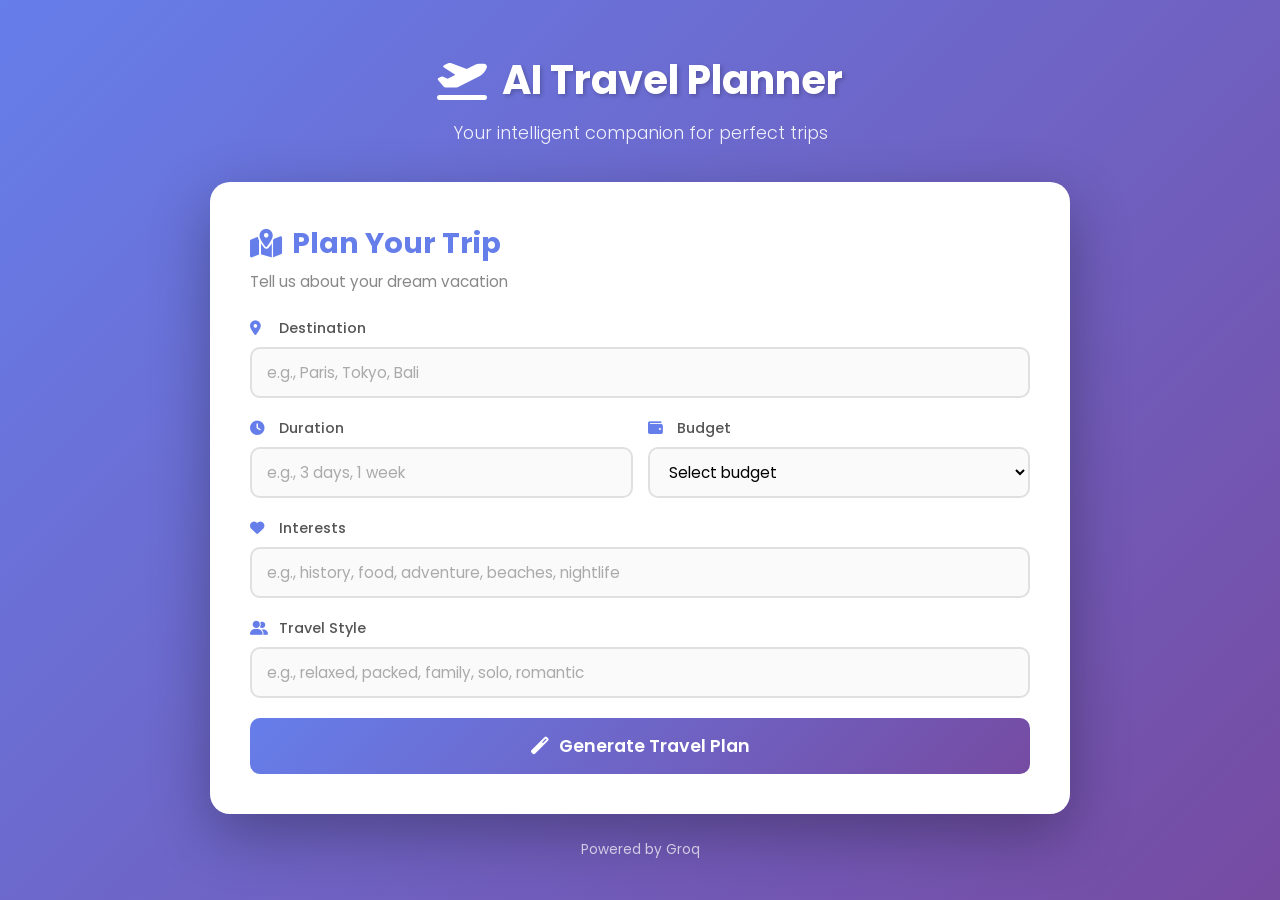
<file: index.html>
<!DOCTYPE html>
<html lang="en">
<head>
    <meta charset="UTF-8">
    <meta name="viewport" content="width=device-width, initial-scale=1.0">
    <title>AI Travel Planner</title>
    <link rel="stylesheet" href="static/css/style.css">
    <link href="https://fonts.googleapis.com/css2?family=Poppins:wght@300;400;500;600;700&display=swap" rel="stylesheet">
    <link rel="stylesheet" href="https://cdnjs.cloudflare.com/ajax/libs/font-awesome/6.4.0/css/all.min.css">
</head>
<body>
    <div class="container">
        <header class="header">
            <div class="logo">
                <i class="fas fa-plane-departure"></i>
                <h1>AI Travel Planner</h1>
            </div>
            <p class="tagline">Your intelligent companion for perfect trips</p>
        </header>

        <main class="main-content">
            <div class="form-section" id="formSection">
                <div class="form-card">
                    <h2><i class="fas fa-map-marked-alt"></i> Plan Your Trip</h2>
                    <p class="form-subtitle">Tell us about your dream vacation</p>

                    <form id="travelForm">
                        <div class="form-group">
                            <label for="destination">
                                <i class="fas fa-map-marker-alt"></i> Destination
                            </label>
                            <input type="text" id="destination" name="destination" placeholder="e.g., Paris, Tokyo, Bali" required>
                        </div>

                        <div class="form-row">
                            <div class="form-group">
                                <label for="duration">
                                    <i class="fas fa-clock"></i> Duration
                                </label>
                                <input type="text" id="duration" name="duration" placeholder="e.g., 3 days, 1 week" required>
                            </div>

                            <div class="form-group">
                                <label for="budget">
                                    <i class="fas fa-wallet"></i> Budget
                                </label>
                                <select id="budget" name="budget" required>
                                    <option value="">Select budget</option>
                                    <option value="low">Low / Budget</option>
                                    <option value="medium">Medium / Moderate</option>
                                    <option value="luxury">Luxury / High-end</option>
                                </select>
                            </div>
                        </div>

                        <div class="form-group">
                            <label for="interests">
                                <i class="fas fa-heart"></i> Interests
                            </label>
                            <input type="text" id="interests" name="interests" placeholder="e.g., history, food, adventure, beaches, nightlife">
                        </div>

                        <div class="form-group">
                            <label for="style">
                                <i class="fas fa-user-friends"></i> Travel Style
                            </label>
                            <input type="text" id="style" name="style" placeholder="e.g., relaxed, packed, family, solo, romantic">
                        </div>

                        <button type="submit" class="generate-btn" id="generateBtn">
                            <i class="fas fa-magic"></i> Generate Travel Plan
                        </button>
                    </form>
                </div>
            </div>

            <div class="result-section" id="resultSection" style="display: none;">
                <div class="result-card">
                    <div class="result-header">
                        <h2><i class="fas fa-clipboard-list"></i> Your Travel Plan</h2>
                        <button class="back-btn" id="backBtn">
                            <i class="fas fa-arrow-left"></i> Plan Another Trip
                        </button>
                    </div>
                    <div class="result-content" id="resultContent"></div>
                </div>
            </div>

            <div class="loading-overlay" id="loadingOverlay" style="display: none;">
                <div class="loading-content">
                    <div class="spinner"></div>
                    <p>Crafting your perfect itinerary...</p>
                    <span class="loading-dots">.</span>
                </div>
            </div>
        </main>

        <footer class="footer">
            <p>Powered by Groq</p>
        </footer>
    </div>

    <script src="static/js/config.js"></script>
    <script src="static/js/app.js"></script>
</body>
</html>
</file>
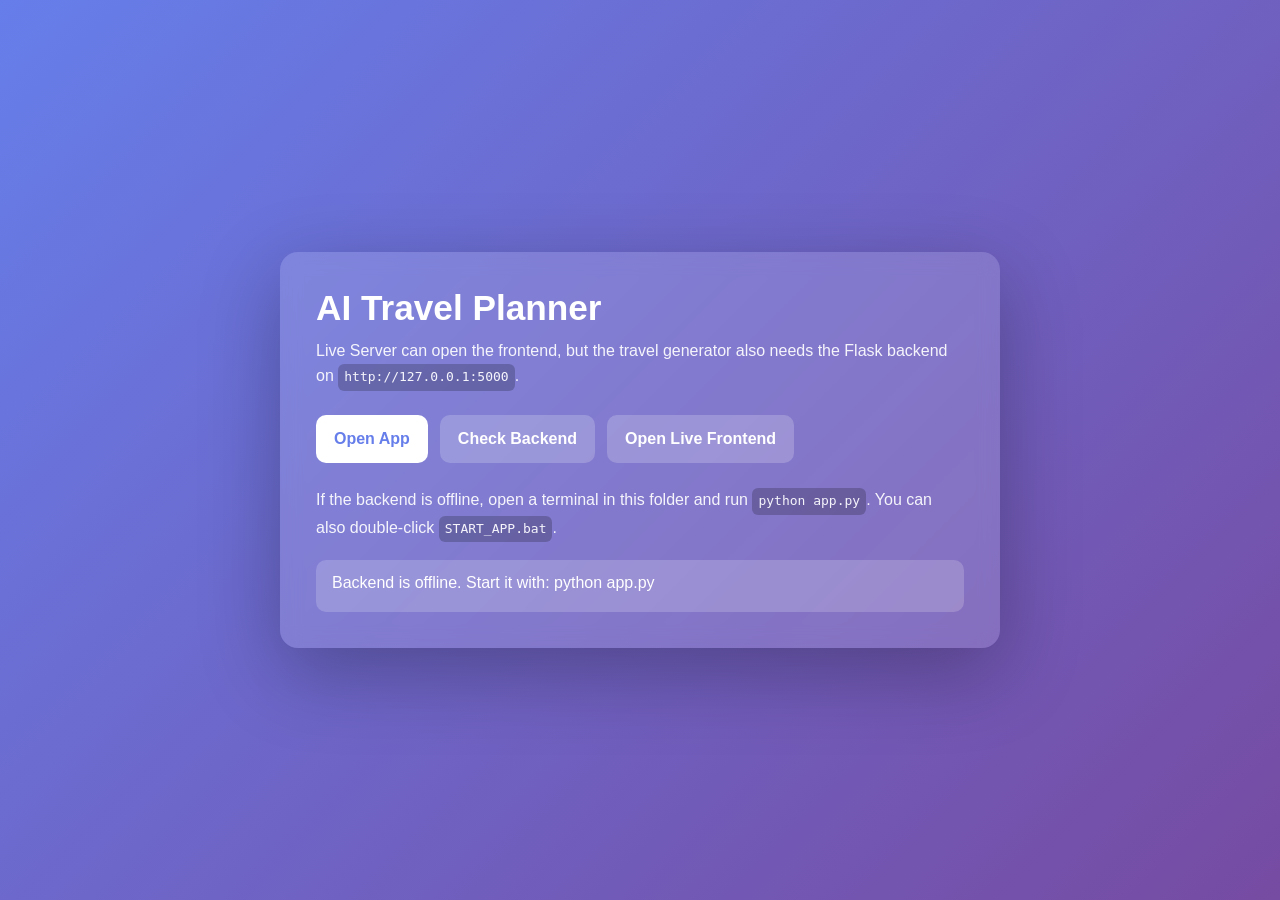
<file: GO_LIVE.html>
<!DOCTYPE html>
<html lang="en">
<head>
    <meta charset="UTF-8">
    <meta name="viewport" content="width=device-width, initial-scale=1.0">
    <title>AI Travel Planner - Live Server</title>
    <style>
        * {
            box-sizing: border-box;
            margin: 0;
            padding: 0;
        }

        body {
            min-height: 100vh;
            display: grid;
            place-items: center;
            padding: 24px;
            background: linear-gradient(135deg, #667eea 0%, #764ba2 100%);
            color: #fff;
            font-family: "Segoe UI", Tahoma, Geneva, Verdana, sans-serif;
        }

        .panel {
            width: min(720px, 100%);
            padding: 36px;
            border-radius: 18px;
            background: rgba(255, 255, 255, 0.14);
            box-shadow: 0 24px 80px rgba(0, 0, 0, 0.28);
            backdrop-filter: blur(10px);
        }

        h1 {
            margin-bottom: 10px;
            font-size: 2.2rem;
        }

        p {
            margin-bottom: 18px;
            line-height: 1.6;
            opacity: 0.92;
        }

        .actions {
            display: flex;
            flex-wrap: wrap;
            gap: 12px;
            margin: 24px 0;
        }

        button,
        a {
            display: inline-flex;
            align-items: center;
            justify-content: center;
            min-height: 48px;
            padding: 12px 18px;
            border: 0;
            border-radius: 10px;
            background: #fff;
            color: #667eea;
            font: inherit;
            font-weight: 700;
            text-decoration: none;
            cursor: pointer;
        }

        .secondary {
            background: rgba(255, 255, 255, 0.2);
            color: #fff;
        }

        .status {
            min-height: 52px;
            padding: 14px 16px;
            border-radius: 10px;
            background: rgba(255, 255, 255, 0.18);
        }

        code {
            display: inline-block;
            padding: 3px 6px;
            border-radius: 6px;
            background: rgba(0, 0, 0, 0.22);
            color: #fff;
        }
    </style>
</head>
<body>
    <main class="panel">
        <h1>AI Travel Planner</h1>
        <p>
            Live Server can open the frontend, but the travel generator also needs the Flask backend on
            <code>http://127.0.0.1:5000</code>.
        </p>

        <div class="actions">
            <button type="button" onclick="openApp()">Open App</button>
            <button type="button" class="secondary" onclick="checkBackend()">Check Backend</button>
            <a class="secondary" href="index.html">Open Live Frontend</a>
        </div>

        <p>
            If the backend is offline, open a terminal in this folder and run <code>python app.py</code>.
            You can also double-click <code>START_APP.bat</code>.
        </p>

        <div class="status" id="status">Checking backend...</div>
    </main>

    <script>
        const statusBox = document.getElementById('status');
        const backendUrl = 'http://127.0.0.1:5000';

        async function checkBackend() {
            statusBox.textContent = 'Checking http://127.0.0.1:5000/health ...';

            try {
                const response = await fetch(`${backendUrl}/health`);
                const data = await response.json();

                if (!data.ok) {
                    throw new Error('Unexpected health response');
                }

                statusBox.textContent = data.hasApiKey
                    ? 'Backend is running. Opening the app now.'
                    : 'Backend is running, but GROQ_API_KEY is missing in .env.';

                if (data.hasApiKey) {
                    setTimeout(() => window.location.href = backendUrl, 500);
                }
            } catch (error) {
                statusBox.textContent = 'Backend is offline. Start it with: python app.py';
            }
        }

        async function openApp() {
            await checkBackend();
            if (statusBox.textContent.startsWith('Backend is running')) {
                window.location.href = backendUrl;
            }
        }

        checkBackend();
    </script>
</body>
</html>
</file>
<file: static/css/style.css>
* {
    margin: 0;
    padding: 0;
    box-sizing: border-box;
}

body {
    font-family: 'Poppins', sans-serif;
    background: linear-gradient(135deg, #667eea 0%, #764ba2 100%);
    min-height: 100vh;
    color: #333;
}

.container {
    max-width: 900px;
    margin: 0 auto;
    padding: 20px;
    min-height: 100vh;
    display: flex;
    flex-direction: column;
}

/* Header */
.header {
    text-align: center;
    padding: 30px 0;
    color: white;
}

.logo {
    display: flex;
    align-items: center;
    justify-content: center;
    gap: 15px;
    margin-bottom: 10px;
}

.logo i {
    font-size: 2.5rem;
    animation: float 3s ease-in-out infinite;
}

.logo h1 {
    font-size: 2.5rem;
    font-weight: 700;
    text-shadow: 2px 2px 4px rgba(0,0,0,0.2);
}

.tagline {
    font-size: 1.1rem;
    opacity: 0.9;
    font-weight: 300;
}

@keyframes float {
    0%, 100% { transform: translateY(0); }
    50% { transform: translateY(-10px); }
}

/* Main Content */
.main-content {
    flex: 1;
    display: flex;
    flex-direction: column;
    justify-content: center;
}

/* Form Section */
.form-card {
    background: white;
    border-radius: 20px;
    padding: 40px;
    box-shadow: 0 20px 60px rgba(0,0,0,0.3);
    animation: slideUp 0.6s ease-out;
}

@keyframes slideUp {
    from {
        opacity: 0;
        transform: translateY(30px);
    }
    to {
        opacity: 1;
        transform: translateY(0);
    }
}

.form-card h2 {
    font-size: 1.8rem;
    color: #667eea;
    margin-bottom: 5px;
    display: flex;
    align-items: center;
    gap: 10px;
}

.form-subtitle {
    color: #888;
    margin-bottom: 25px;
    font-size: 0.95rem;
}

.form-group {
    margin-bottom: 20px;
}

.form-row {
    display: grid;
    grid-template-columns: 1fr 1fr;
    gap: 15px;
}

label {
    display: block;
    margin-bottom: 8px;
    font-weight: 500;
    color: #555;
    font-size: 0.9rem;
}

label i {
    color: #667eea;
    margin-right: 5px;
    width: 20px;
}

input, select {
    width: 100%;
    padding: 12px 15px;
    border: 2px solid #e0e0e0;
    border-radius: 10px;
    font-family: 'Poppins', sans-serif;
    font-size: 0.95rem;
    transition: all 0.3s ease;
    background: #fafafa;
}

input:focus, select:focus {
    outline: none;
    border-color: #667eea;
    background: white;
    box-shadow: 0 0 0 3px rgba(102, 126, 234, 0.1);
}

input::placeholder {
    color: #aaa;
}

.generate-btn {
    width: 100%;
    padding: 15px;
    background: linear-gradient(135deg, #667eea 0%, #764ba2 100%);
    color: white;
    border: none;
    border-radius: 10px;
    font-family: 'Poppins', sans-serif;
    font-size: 1.1rem;
    font-weight: 600;
    cursor: pointer;
    transition: all 0.3s ease;
    display: flex;
    align-items: center;
    justify-content: center;
    gap: 10px;
    margin-top: 10px;
}

.generate-btn:hover {
    transform: translateY(-2px);
    box-shadow: 0 10px 30px rgba(102, 126, 234, 0.4);
}

.generate-btn:active {
    transform: translateY(0);
}

.generate-btn:disabled {
    opacity: 0.7;
    cursor: not-allowed;
    transform: none;
}

/* Result Section */
.result-card {
    background: white;
    border-radius: 20px;
    padding: 40px;
    box-shadow: 0 20px 60px rgba(0,0,0,0.3);
    animation: slideUp 0.6s ease-out;
}

.result-header {
    display: flex;
    justify-content: space-between;
    align-items: center;
    margin-bottom: 25px;
    padding-bottom: 20px;
    border-bottom: 2px solid #f0f0f0;
    flex-wrap: wrap;
    gap: 15px;
}

.result-header h2 {
    font-size: 1.8rem;
    color: #667eea;
    display: flex;
    align-items: center;
    gap: 10px;
}

.back-btn {
    padding: 10px 20px;
    background: #f0f0f0;
    color: #555;
    border: none;
    border-radius: 8px;
    font-family: 'Poppins', sans-serif;
    font-size: 0.9rem;
    font-weight: 500;
    cursor: pointer;
    transition: all 0.3s ease;
    display: flex;
    align-items: center;
    gap: 8px;
}

.back-btn:hover {
    background: #e0e0e0;
}

.result-content {
    line-height: 1.8;
    color: #444;
}

.result-content h3 {
    color: #667eea;
    margin-top: 25px;
    margin-bottom: 10px;
    font-size: 1.2rem;
    display: flex;
    align-items: center;
    gap: 8px;
}

.result-content h4 {
    color: #555;
    margin-top: 18px;
    margin-bottom: 8px;
    font-size: 1.05rem;
}

.result-content p {
    margin-bottom: 10px;
}

.plan-title {
    color: #764ba2;
    font-size: 1.35rem;
    font-weight: 700;
    margin-bottom: 15px;
}

.plan-bullet {
    padding-left: 16px;
}

.result-content ul {
    margin-left: 20px;
    margin-bottom: 15px;
}

.result-content li {
    margin-bottom: 5px;
}

.result-content strong {
    color: #555;
}

/* Loading Overlay */
.loading-overlay {
    position: fixed;
    top: 0;
    left: 0;
    width: 100%;
    height: 100%;
    background: rgba(0,0,0,0.7);
    display: flex;
    align-items: center;
    justify-content: center;
    z-index: 1000;
    backdrop-filter: blur(5px);
}

.loading-content {
    text-align: center;
    color: white;
}

.spinner {
    width: 60px;
    height: 60px;
    border: 4px solid rgba(255,255,255,0.3);
    border-top-color: white;
    border-radius: 50%;
    animation: spin 1s linear infinite;
    margin: 0 auto 20px;
}

@keyframes spin {
    to { transform: rotate(360deg); }
}

.loading-content p {
    font-size: 1.2rem;
    font-weight: 500;
}

.loading-dots {
    font-size: 2rem;
    animation: dots 1.5s steps(5, end) infinite;
}

@keyframes dots {
    0%, 20% { content: '.'; }
    40% { content: '..'; }
    60% { content: '...'; }
    80% { content: '....'; }
    100% { content: '.....'; }
}

/* Footer */
.footer {
    text-align: center;
    padding: 20px 0;
    color: rgba(255,255,255,0.7);
    font-size: 0.85rem;
}

/* Error Message */
.error-message {
    background: #ffebee;
    color: #c62828;
    padding: 15px;
    border-radius: 10px;
    margin-bottom: 20px;
    border-left: 4px solid #c62828;
    display: flex;
    align-items: center;
    gap: 10px;
}

/* Responsive */
@media (max-width: 600px) {
    .form-row {
        grid-template-columns: 1fr;
    }
    
    .logo h1 {
        font-size: 1.8rem;
    }
    
    .form-card, .result-card {
        padding: 25px;
    }
    
    .result-header {
        flex-direction: column;
        align-items: flex-start;
    }
}

/* Print styles */
@media print {
    .header, .footer, .back-btn, .generate-btn {
        display: none;
    }
    
    .result-card {
        box-shadow: none;
        padding: 0;
    }
    
    body {
        background: white;
    }
}
</file>
